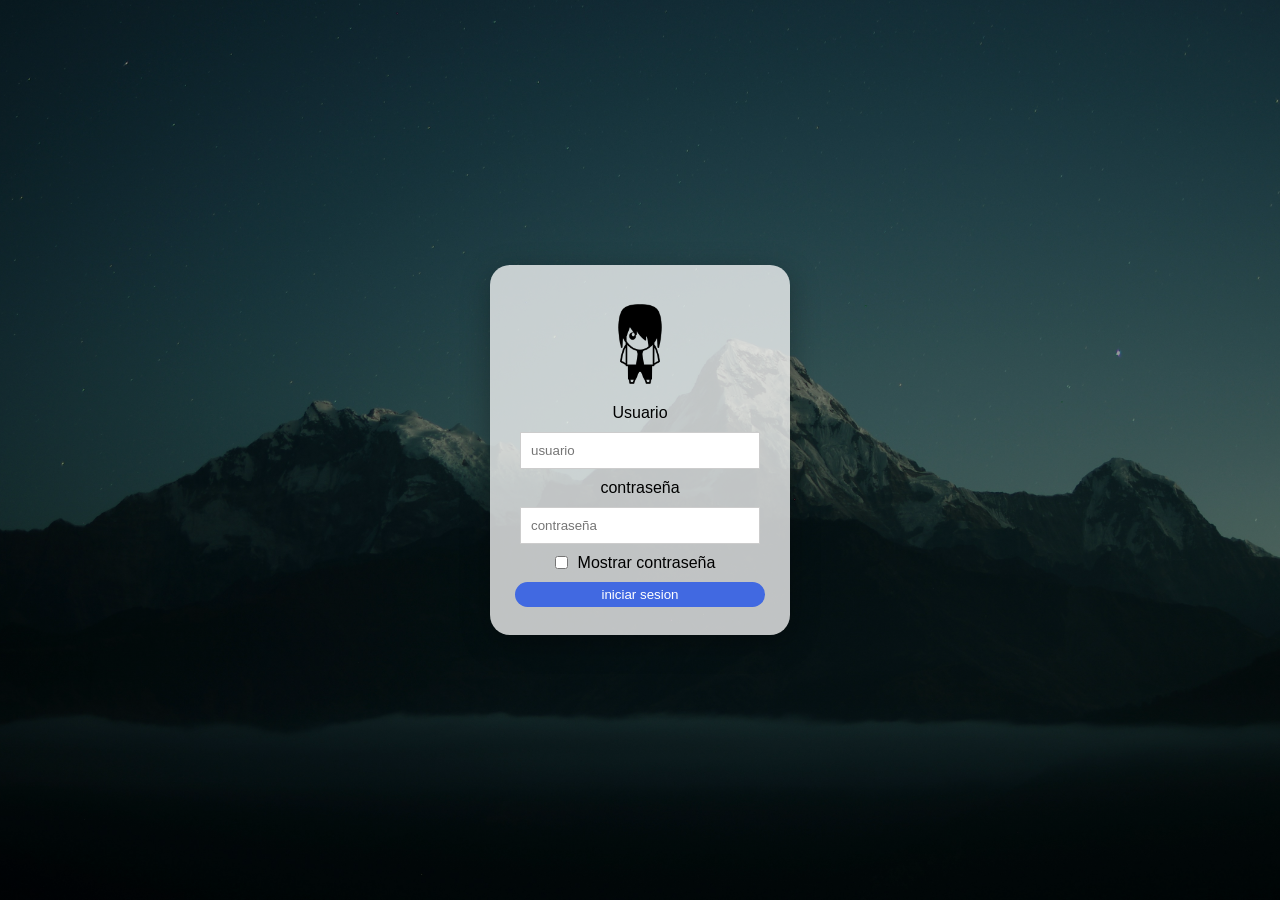
<file: login.html>
<!DOCTYPE html>
<html lang="en">

<head>
    <meta charset="UTF-8">
    <meta http-equiv="X-UA-Compatible" content="IE-edge">
    <meta name="viewport" content="width=device-width, initial-scale=1.0">
    <title>Login</title>
    <link rel="stylesheet" href="./css/login.css">
</head>

<body>

    <form>
        <img src="img/user.png" alt="user-img">
        <label for="username">Usuario</label>
        <input type="text" id="username" placeholder="usuario" required>
        <label for="password">contraseña</label>
        <input type="password" id="password" placeholder="contraseña" required>
        <div class="box-visible">
            <input type="checkbox" id="visible">
            <label for="visible">Mostrar contraseña</label>

        </div>
        <button type="submit" id="submit">iniciar sesion</button>

    </form>

    <script src="./js/login.js"></script>

</body>

</html>
</file>
<file: css/login.css>
*{
    padding: 0;
    margin: 0;
    box-sizing: border-box;
    font-family: 'Segoe UI', Tahoma, Geneva, Verdana, sans-serif;
}
body{
    width: 100%;
    height: 100vh;
    display: flex;
    justify-content: center;
    align-items: center;
    background-image: linear-gradient(rgba(0,0,0,0.4), rgba(0,0,0,0.4)), url('../img/login.jpg');
    background-size: cover;
    background-position: center;
    background-repeat: no-repeat;
    

}
form{
    width: 300px;
    height: 370px;
    display: flex;
    justify-content: center;
    flex-direction: column;
    align-items: center;
    box-shadow: 10px 4px 10px 10px #ccc;
    border-radius: 20px;
    background-color: rgba(255, 255, 255, 0.75);
    box-shadow: 0 8px 30px rgba(0, 0, 0, 0.3);
    

}
form img{
    width: 100px;
    height: 100px;
    padding: 10px;
     
}
form input[type="text"], input[type="password"]{
    outline:  0;
    border: 1px solid #ccc;
    width: 80%;
    padding: 10px;

}
form label{
    font-weight: 500;
    padding: 10px;

}
.box-visible{
    width: 100%;
    height: auto;
    display: flex;
    justify-content: center;
    align-items: center;

}
form button{
    outline: 0;
    border: 0;
    background-color: royalblue;
    border-radius: 20px;
    cursor: pointer;
    width: 250px;
    padding: 5px;
    transition: all .3s ease-in-out;
    text-align: center;
    color: #fff;
    font-weight: 500;
}
form button:hover{
    opacity: .75;
}
</file>
